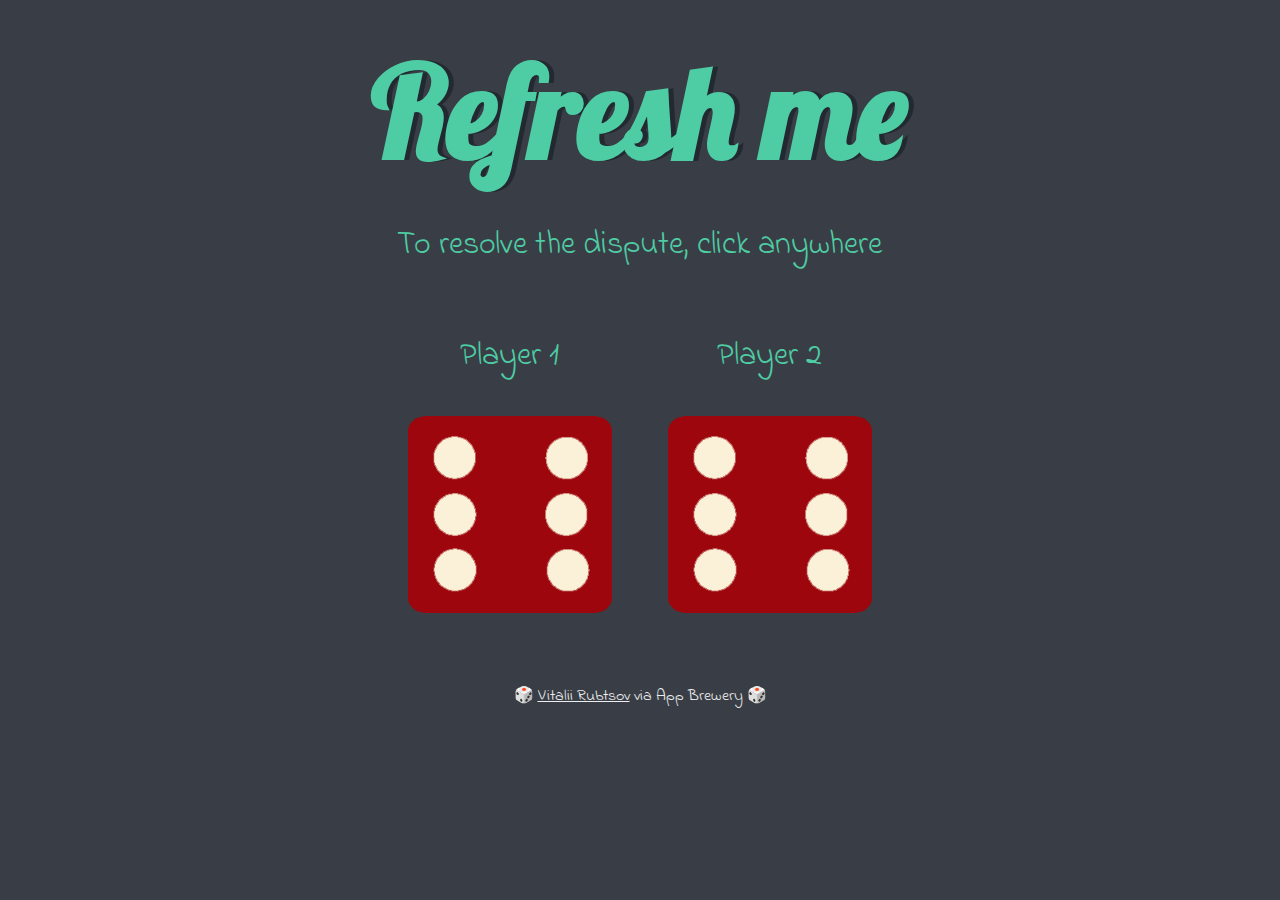
<file: index.html>
<!DOCTYPE html>
<html lang="en" dir="ltr">
  <head>
    <meta charset="utf-8">
    <title>Dicee</title>
    <link rel="stylesheet" href="styles.css">
    <link href="https://fonts.googleapis.com/css?family=Indie+Flower|Lobster" rel="stylesheet">

  </head>
  <body>

    <div class="container">
      <h1>Refresh me</h1>
      <p class="explanation">To resolve the dispute, click anywhere</p>

      <div class="dice">
        <p>Player 1</p>
        <img class="img1" src="images\dice6.png">
      </div>

      <div class="dice">
        <p>Player 2</p>
        <img class="img2" src="images\dice6.png">
      </div>

    </div>

    <script src="file\index.js" charset="utf-8"></script>

  </body>

  <footer>
       🎲 <a href="https://github.com/V0000DY" target="_blank">Vitalii Rubtsov</a> via App Brewery 🎲
  </footer>
</html>
</file>
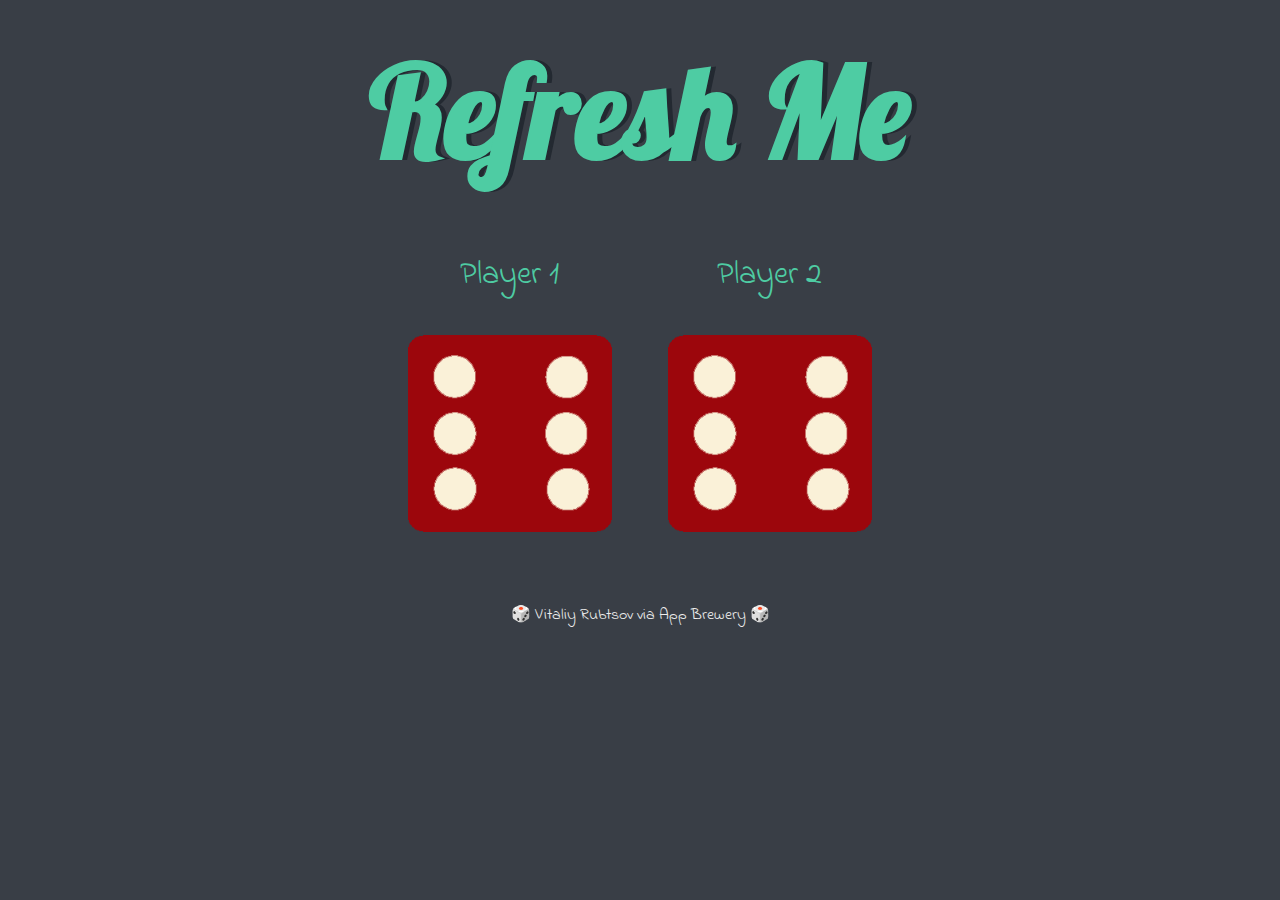
<file: dicee.html>
<!DOCTYPE html>
<html lang="en" dir="ltr">
  <head>
    <meta charset="utf-8">
    <title>Dicee</title>
    <link rel="stylesheet" href="styles.css">
    <link href="https://fonts.googleapis.com/css?family=Indie+Flower|Lobster" rel="stylesheet">

  </head>
  <body>

    <div class="container">
      <h1>Refresh Me</h1>

      <div class="dice">
        <p>Player 1</p>
        <img class="img1" src="images\dice6.png">
      </div>

      <div class="dice">
        <p>Player 2</p>
        <img class="img2" src="images\dice6.png">
      </div>

    </div>

    <script src="file\index.js" charset="utf-8"></script>

  </body>

  <footer>
       🎲 Vitaliy Rubtsov via App Brewery 🎲
  </footer>
</html>
</file>
<file: styles.css>
.container {
  width: 70%;
  margin: auto;
  text-align: center;
}

.dice {
  text-align: center;
  display: inline-block;

}

body {
  background-color: #393E46;
}

h1 {
  margin: 30px;
  font-family: 'Lobster', cursive;
  text-shadow: 5px 0 #232931;
  font-size: 8rem;
  color: #4ECCA3;
}

p {
  font-size: 2rem;
  color: #4ECCA3;
  font-family: 'Indie Flower', cursive;
}

img {
  width: 80%;
}

footer {
  margin-top: 5%;
  color: #EEEEEE;
  text-align: center;
  font-family: 'Indie Flower', cursive;
}

a {
  color: #EEEEEE;
}
</file>
